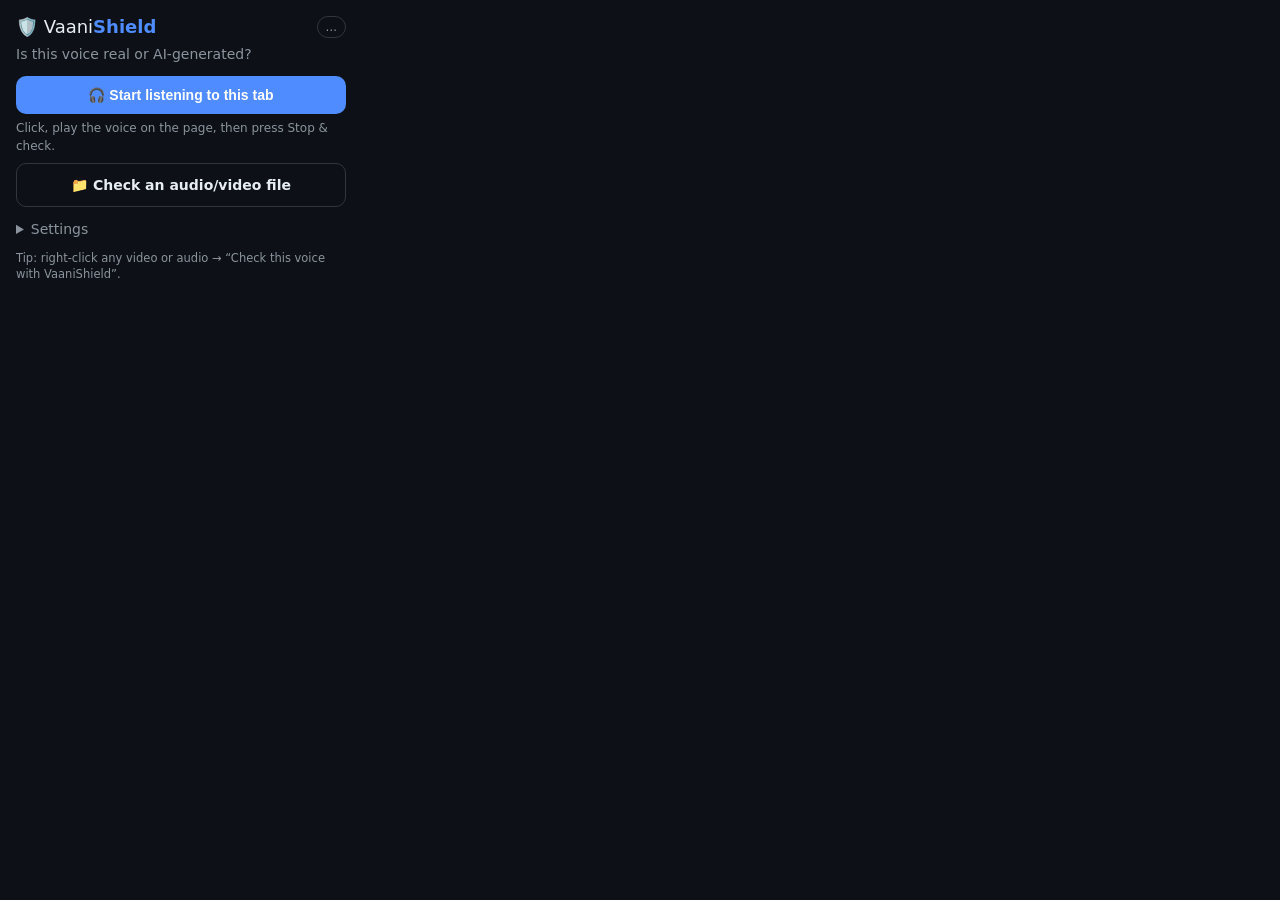
<file: client/extension/popup.html>
<!doctype html>
<html>
<head>
<meta charset="utf-8">
<link rel="stylesheet" href="popup.css">
</head>
<body>
  <div class="head">
    <div class="brand">🛡️ Vaani<b>Shield</b></div>
    <span id="status" class="status">…</span>
  </div>
  <p class="muted">Is this voice real or AI-generated?</p>

  <button id="scan" class="btn">🎧 Start listening to this tab</button>
  <p class="hint" id="hint">Click, play the voice on the page, then press Stop &amp; check.</p>

  <label class="btn ghost file">📁 Check an audio/video file
    <input type="file" id="file" accept="audio/*,video/*,.flac,.opus,.m4a">
  </label>

  <div id="out" class="out" hidden></div>

  <details>
    <summary>Settings</summary>
    <label>Server <input id="server" type="text"></label>
  </details>
  <p class="tiny">Tip: right-click any video or audio → “Check this voice with VaaniShield”.</p>
<script src="popup.js"></script>
</body>
</html>
</file>
<file: client/extension/popup.css>
:root { --bg:#0d1117; --card:#161b22; --line:#30363d; --text:#e6edf3; --muted:#8b949e; --accent:#4f8cff; --real:#2ea043; --fake:#f85149; --warn:#d29922; }
body { width: 330px; margin: 0; padding: 14px 16px; background: var(--bg); color: var(--text); font: 14px/1.45 system-ui, "Segoe UI", sans-serif; }
.head { display: flex; align-items: center; justify-content: space-between; }
.brand { font-size: 18px; } .brand b { color: var(--accent); }
.status { font-size: 11.5px; padding: 2px 8px; border-radius: 99px; border: 1px solid var(--line); color: var(--muted); }
.status.ok { color: var(--real); border-color: var(--real); } .status.bad { color: var(--fake); border-color: var(--fake); }
.muted { color: var(--muted); margin: 4px 0 12px; }
.btn { display: block; width: 100%; text-align: center; background: var(--accent); color: #fff; border: 0; border-radius: 10px; padding: 11px; font-weight: 600; font-size: 14px; cursor: pointer; }
.btn:disabled { opacity: .5; }
.btn.ghost { background: transparent; border: 1px solid var(--line); color: var(--text); margin-top: 8px; box-sizing: border-box; }
.file input { display: none; }
.hint { color: var(--muted); font-size: 12px; margin: 6px 0 4px; }
.tiny { color: var(--muted); font-size: 11.5px; margin: 10px 0 0; }
.out { margin-top: 12px; background: var(--card); border: 1px solid var(--line); border-radius: 12px; padding: 12px; }
.row { display: flex; align-items: center; gap: 10px; }
.badge { font-size: 20px; font-weight: 800; padding: 4px 12px; border-radius: 10px; }
.badge.REAL { color: var(--real); border: 1px solid var(--real); background: #2ea04322; }
.badge.FAKE { color: var(--fake); border: 1px solid var(--fake); background: #f8514922; }
.bar { height: 8px; border-radius: 99px; background: var(--line); overflow: hidden; margin-top: 10px; }
.bar div { height: 100%; }
.lbl { display: flex; justify-content: space-between; color: var(--muted); font-size: 11.5px; margin-top: 3px; }
.small { color: var(--muted); font-size: 11.5px; margin-top: 6px; }
.err { color: var(--fake); }
details { margin-top: 12px; color: var(--muted); }
details label { display: flex; justify-content: space-between; align-items: center; gap: 8px; margin-top: 8px; font-size: 12.5px; }
select, input[type=text] { background: var(--card); color: var(--text); border: 1px solid var(--line); border-radius: 8px; padding: 5px 7px; font-size: 12.5px; width: 170px; }
.spinner { display: inline-block; width: 12px; height: 12px; border: 2px solid #fff6; border-top-color: #fff; border-radius: 50%; animation: spin .8s linear infinite; vertical-align: -2px; margin-right: 6px; }
@keyframes spin { to { transform: rotate(360deg); } }
</file>
